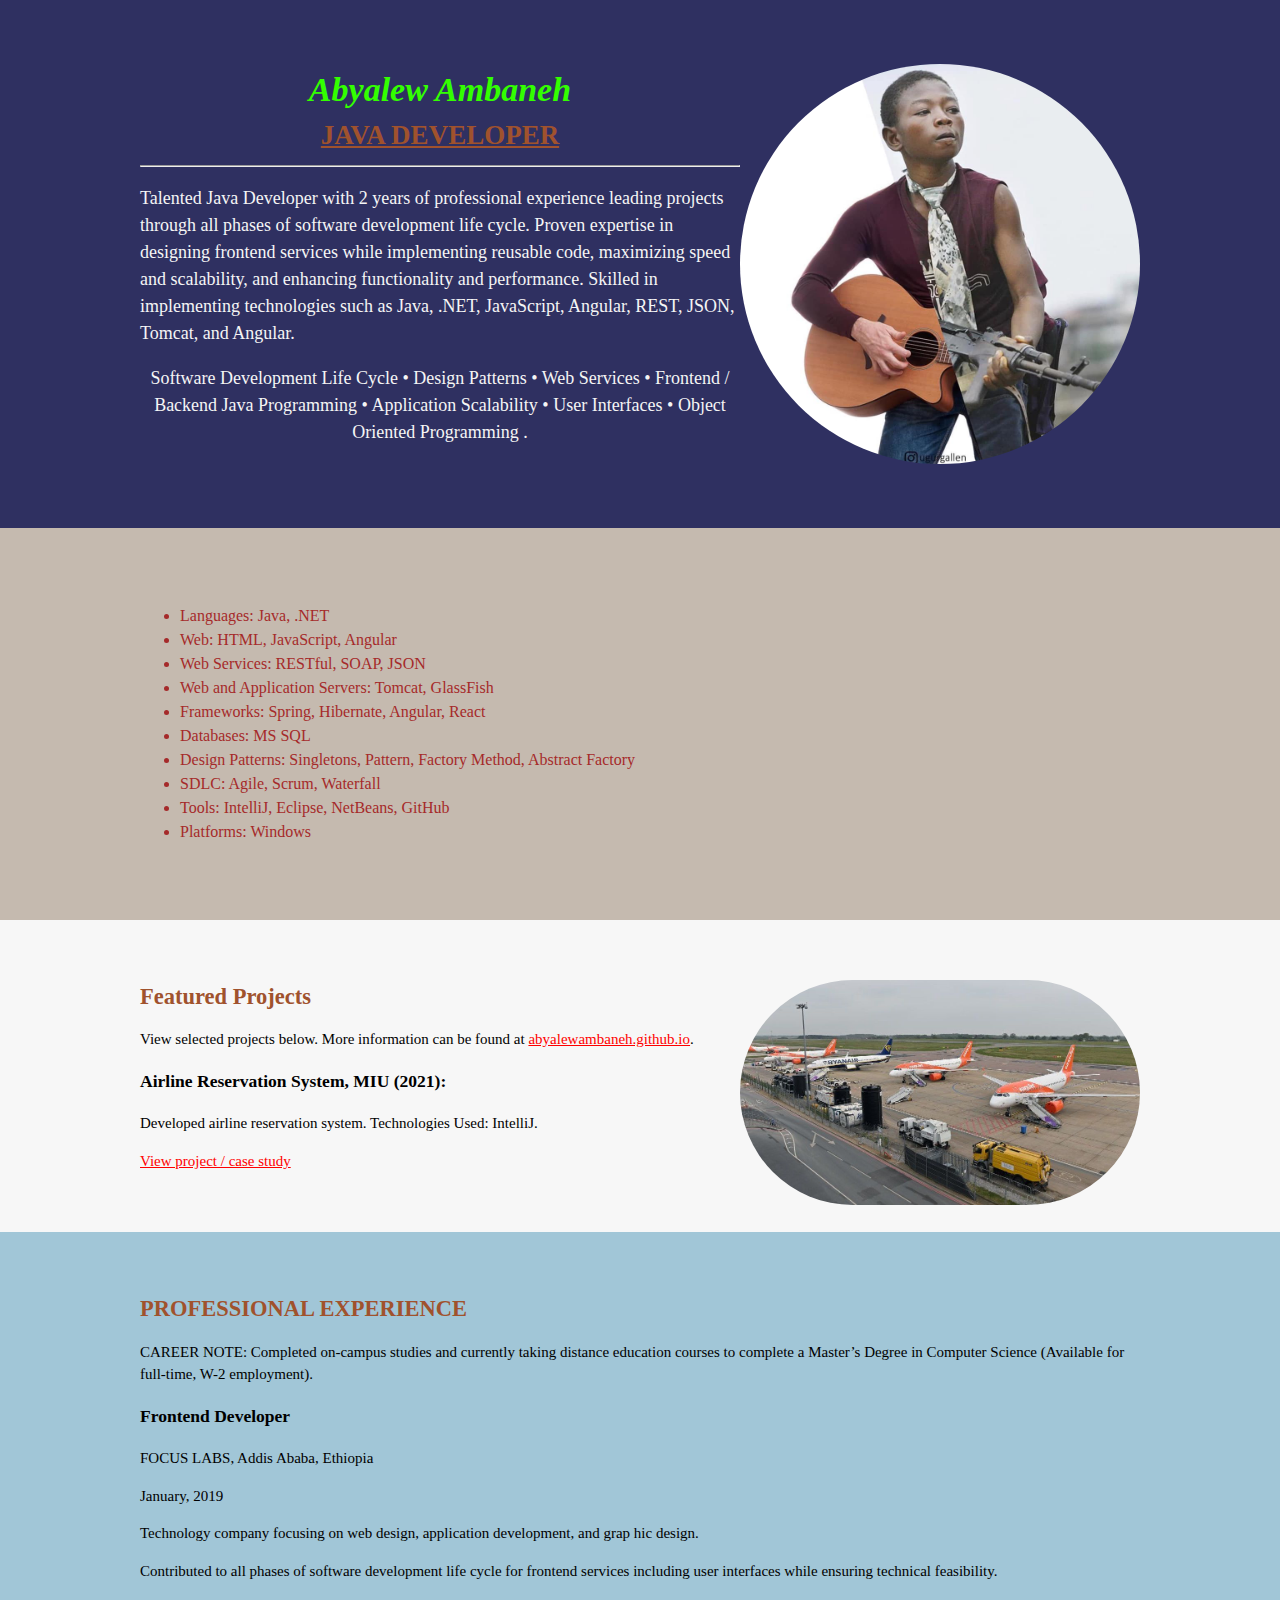
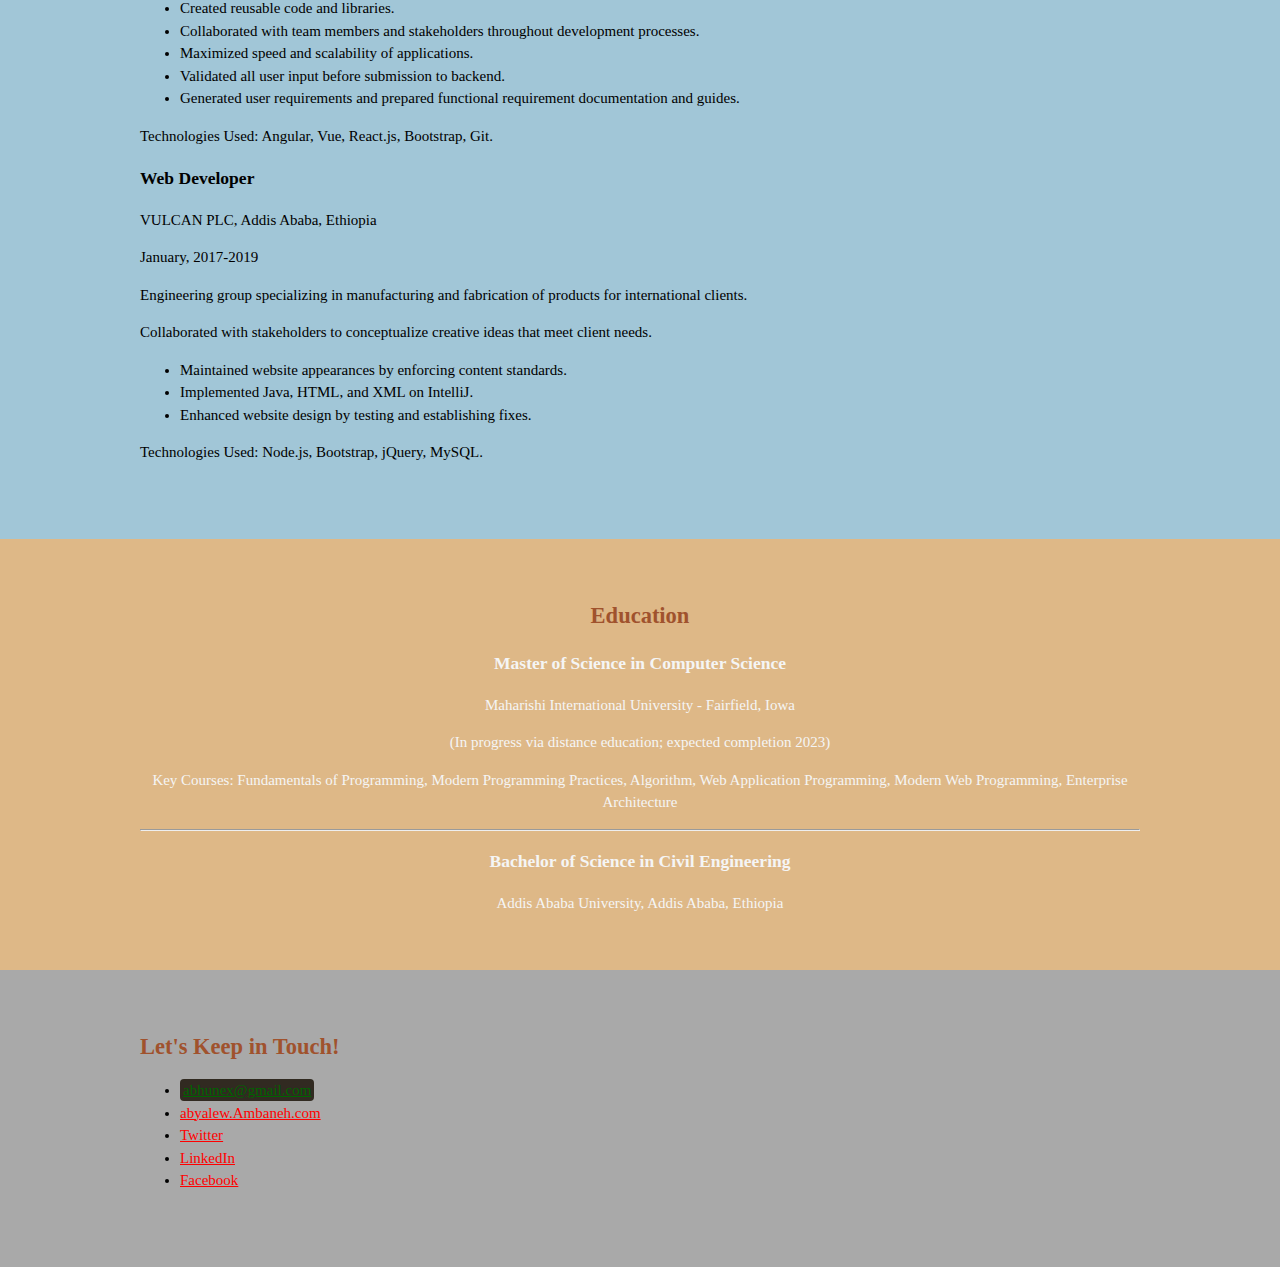
<file: index.html>
<!DOCTYPE html>
<html lang="en">
  <head>
    <meta charset="UTF-8">
    <meta name="viewport" content="width=device-width, initial-scale=1.0">
    <title>Abyalew Ambaneh Resume</title>
    <link rel="stylesheet" href="CSS/style.css">   <!--relative  -->
  </head>
  <body>
    <main>
      <!-- ***********************  ABOUT / PROFILE  *********************** -->
      <header>
        <div class="content-wrapper">
          <img src="images/118761831_3253404288040877_837406741745648679_n.jpg" width="300" alt="profile picture">
          <h1>Abyalew Ambaneh</h1>
          <h2>JAVA DEVELOPER</h2>
          <hr>

          <p style="text-align: left;">Talented Java Developer with 2 years of professional experience leading projects through all phases of 
            software development life cycle. Proven expertise in designing frontend services while implementing 
            reusable code, maximizing speed and scalability, and enhancing functionality and performance. Skilled in 
            implementing technologies such as Java, .NET, JavaScript, Angular, REST, JSON, Tomcat, and Angular.
            </p>
          <p>Software Development Life Cycle • Design Patterns • Web Services • Frontend / Backend
            Java Programming • Application Scalability • User Interfaces • Object Oriented Programming
            .</p>
        </div> 
      </header>
     
       <!-- ********************  Summery  ********************* -->
       <section class="Summery">
        <div class="content-wrapper">
         <ul>
           <li>Languages: Java, .NET</li>  
          <li>Web: HTML, JavaScript, Angular</li> 
          <li>Web Services: RESTful, SOAP, JSON</li> 
          <li>Web and Application Servers: Tomcat, GlassFish</li> 
          <li>Frameworks: Spring, Hibernate, Angular, React</li> 
          <li>Databases: MS SQL</li> 
          <li>Design Patterns: Singletons, Pattern, Factory Method, Abstract Factory </li> 
          <li>SDLC: Agile, Scrum, Waterfall</li> 
          <li>Tools: IntelliJ, Eclipse, NetBeans, GitHub</li> 
          <li>Platforms: Windows</li>    
        </ul>  
      </div>       
      </section>
      
      <!-- ********************  PROJECTS / PORTFOLIO  ********************* -->
      <section class="projects">
        <div class="content-wrapper">
          <img src="images/aiport.jpg" alt="Project in picture">
        <h2>Featured Projects</h2>
        <p>View selected projects below. More information can be found at <a href="https://abyalewambaneh.github.io/CS-472-WAP/">abyalewambaneh.github.io</a>.</p>

          <section>
           <h3>Airline Reservation System, MIU (2021):</h3>
           
           <p>Developed airline reservation system. Technologies Used: IntelliJ.</p>
           <a href="#" target="_blank">View project / case study</a>
          </section> 
        </div> 
      </section>

      <!-- ***********************  WORK EXPERIENCE  *********************** -->
      <section class="Work_Exp">
        <div class="content-wrapper">
        <h2>PROFESSIONAL EXPERIENCE</h2>
        <p>CAREER NOTE: Completed on-campus studies and currently taking distance education courses to 
          complete a Master’s Degree in Computer Science (Available for full-time, W-2 employment).
          </p>

        <!-- Copy this whole <section> block to add more jobs. -->
        <section>
          <h3>Frontend Developer</h3>
          <p>FOCUS LABS, Addis Ababa, Ethiopia </p>
          <p>January, 2019</p>
          <p>Technology company focusing on web design, application development, and grap hic design.
          </p>
          <p>Contributed to all phases of software development life cycle for frontend services including user interfaces 
            while ensuring technical feasibility.
            </p>
          <ul>
            <li>Created reusable code and libraries.</li>
            <li>Collaborated with team members and stakeholders throughout development processes.</li>
            <li>Maximized speed and scalability of applications.</li>
            <li>Validated all user input before submission to backend.</li>
            <li>Generated user requirements and prepared functional requirement documentation and guides.</li>
          </ul>
          <p>Technologies Used: Angular, Vue, React.js, Bootstrap, Git.
          </p>
        </section>
        <section >
          <h3>Web Developer</h3>
          <p>VULCAN PLC, Addis Ababa, Ethiopia </p>
          <p>January, 2017-2019</p>
          <p>Engineering group specializing in manufacturing and fabrication of products for international clients.</p>
          <p>Collaborated with stakeholders to conceptualize creative ideas that meet client needs.
            </p>
          <ul>
            <li>Maintained website appearances by enforcing content standards.</li>
            <li>Implemented Java, HTML, and XML on IntelliJ.</li>
            <li>Enhanced website design by testing and establishing fixes.</li>
          </ul>
          <p>Technologies Used: Node.js, Bootstrap, jQuery, MySQL.</p>
        </section>
        <!-- End of Job block. -->
      </div>
      </section>

      <!-- ******************  EDUCATION & CERTIFICATIONS ****************** -->
      <section class="Education">
        <div class="content-wrapper">
        <h2>Education</h2>

        <!-- Copy this whole <section> block to add more schools. -->
        <section>
          <h3>Master of Science in Computer Science</h3>          
          <p>Maharishi International University - Fairfield, Iowa</p>
          <p>(In progress via distance education; expected completion 2023)</p>
          <p>Key Courses: Fundamentals of Programming, Modern Programming Practices, Algorithm, Web 
            Application Programming, Modern Web Programming, Enterprise Architecture</p>
        <hr>
          <h3>Bachelor of Science in Civil Engineering</h3>          
          <p>Addis Ababa University, Addis Ababa, Ethiopia</p>
        </section>  
         <!-- End of School block. -->
        </div> 
      </section>    
        
      
      <!-- *****************  CONTACT INFO / SOCIAL MEDIA  ***************** -->
      <footer>
        <div class="content-wrapper">
        <h2>Let's Keep in Touch!</h2>

        <!-- Social media and contact links. Add or remove any networks. -->
        <ul>
          <li><a id="email" href="mailto:abhunex@gmail.com">abhunex@gmail.com</a></li>
          <li><a href="https://abyalewambaneh.github.io/CS-472-WAP/" target="_blank">abyalew.Ambaneh.com</a></li>
          <li><a href="#" target="_blank">Twitter</a></li>
          <li><a href="https://www.linkedin.com/in/abyalew-ambaneh-717b591a1" target="_blank">LinkedIn</a></li>
          <li><a href="#" target="_blank">Facebook</a></li>
        </ul>
      </div>
      </footer>
    </main>
  </body>
</html>
</file>
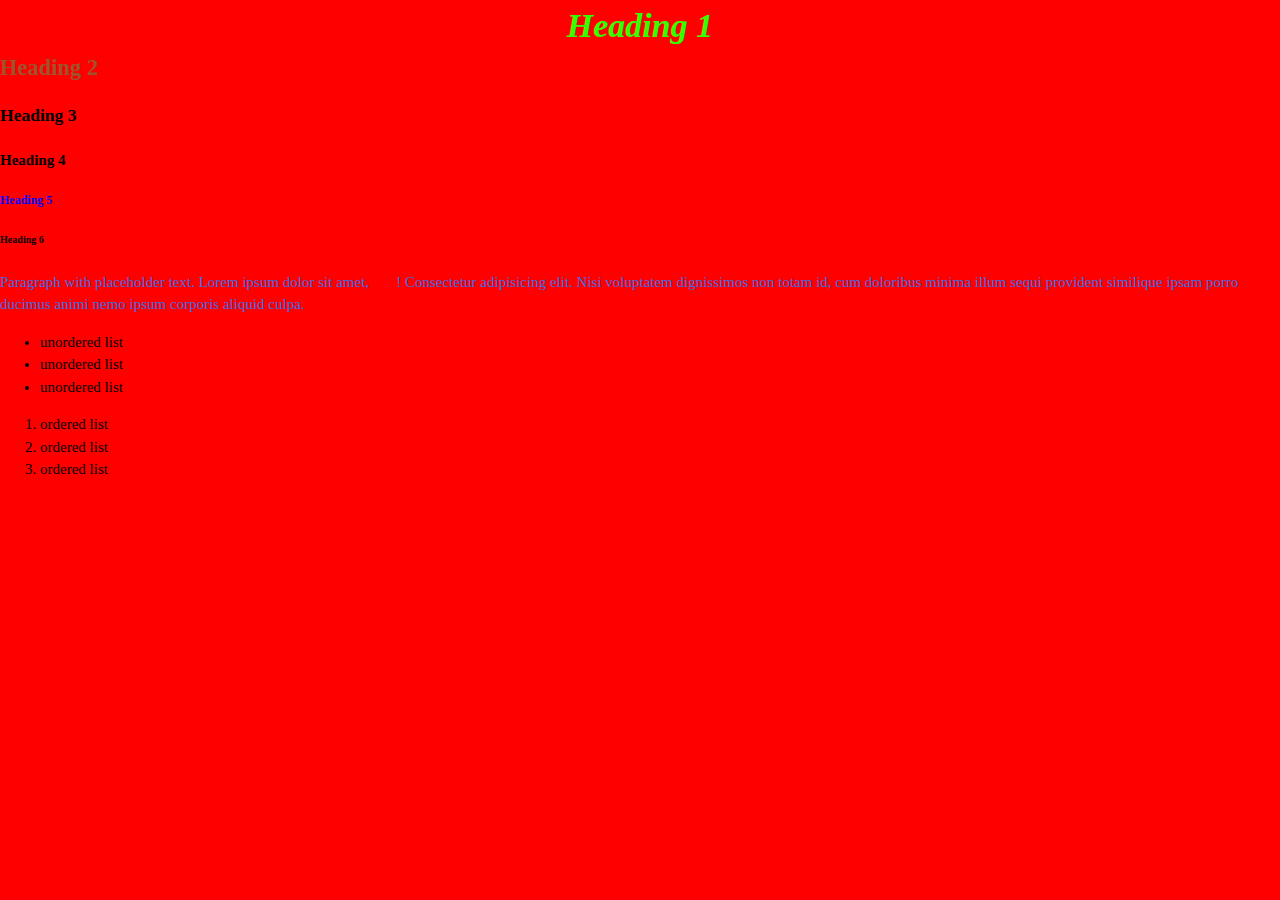
<file: example.html>
<!DOCTYPE html>
<html lang="en">
  <head>
    <meta charset="UTF-8">
    <meta name="viewport" content="width=device-width, initial-scale=1.0">
    <link rel="stylesheet" href="CSS/style.css">
    <title>Basic HTML Page</title>
    <style>
       /* h1 {   /* internal method */
        /* color: green; */
      /* } */ */
       h2{
         color: blue;
       }
       p {
         color: royalblue;
       }
    </style>
  </head>
  <body>
    <h1>Heading 1</h1>
    <h2>Heading 2</h2>
    <h3>Heading 3</h3>
    <h4>Heading 4</h4>
    <h5 style="color: blue; font-size: 12px;">Heading 5</h5>  <!-- Inline CSS method--> 
    <h6>Heading 6</h6>

    <p>Paragraph with placeholder text. Lorem ipsum dolor sit amet, <a href="#">link</a>! Consectetur adipisicing elit. Nisi voluptatem dignissimos non totam id, cum doloribus minima illum sequi provident similique ipsam porro ducimus animi nemo ipsum corporis aliquid culpa.</p>

    <ul>
      <li>unordered list</li>
      <li>unordered list</li>
      <li>unordered list</li>
    </ul>

    <ol>
      <li>ordered list</li>
      <li>ordered list</li>
      <li>ordered list</li>
    </ol>
  </body>
</html>
</file>
<file: CSS/style.css>
/* Global Style
-----------------------------------------------------------------------------------------------------*/
html {                  /* the BOx-Model FIX --> we are now thinking every box as from the border line*/
    box-sizing: border-box;
  }
  *, *:before, *:after {
    box-sizing: inherit;
  }
body{
    background-color: red; /*-- https://coolors.co/palettes/trending
    font-size: 12px;
    /* background-image: url(/CSS-Linkden-Project/images/sharon-mccutcheon-unsplash.jpg);
    background-repeat: no-repeat; */
    background-position: 370px 20px; /* ?? */
    margin: 0;
    padding: 0;
    font-family: 'Montserrat' , 'sans-serif';
    font-size: 15px;
    line-height: 1.5;
}
section {
    padding: 0;
    margin: 0;
    border: 0 none;
}

header {
    text-align: center;
}

h1{
    margin: 0;
    text-align: center;
    color: rgb(51, 255, 0);
    font-style: italic;
    font-size: 34px;
    font-family: Cochin, Georgia, Times, 'Times New Roman', serif;
}

h2{
     margin: 0;
    color: sienna;
}
header h2 {
    text-decoration-line: underline;
}

img{  /* type selectors*/ 
    width: 100px;
}

a{
    color: red;
}

a:visited{
    color: green;
}

a:hover{
    color: salmon;
    background-color: rgb(100, 98, 98);
}
.content-wrapper{
    width: 1000px;
    margin: 0 auto;
    padding: 60px 0;
}

/* Profile
-----------------------------------------------------------------------------------------------------*/
header{
    background-color: #2f3061 ;
    color: whitesmoke;
    font-size: larger;
    margin: 0;
    padding: 4px;
}

/* Summery
-----------------------------------------------------------------------------------------------------*/
.Summery{
    background-color: #c5baaf ;
    color: brown;
    font-size: medium;
    margin: 0;
}

/* Project
-----------------------------------------------------------------------------------------------------*/
.projects {
    background-color: #f7f7f7;
}
img{
    float: right;
    width: 400px;
    border-radius: 400px;
}

/* Education
-----------------------------------------------------------------------------------------------------*/
.Education{
    color: whitesmoke;
    background-color: burlywood;
    margin: 0;
    text-align: center;
}


.Work_Exp{
    background-color: #A1c6D7;
}


/* Footer
-----------------------------------------------------------------------------------------------------*/
footer{
    background-color: darkgray;
    margin-top: -19.5px ;
       border-spacing: 0;
}
#email{
    color: darkgreen;
    background-color: rgb(49, 42, 33);
    padding: 3px;
    border-radius: 4px;    


}
</file>
